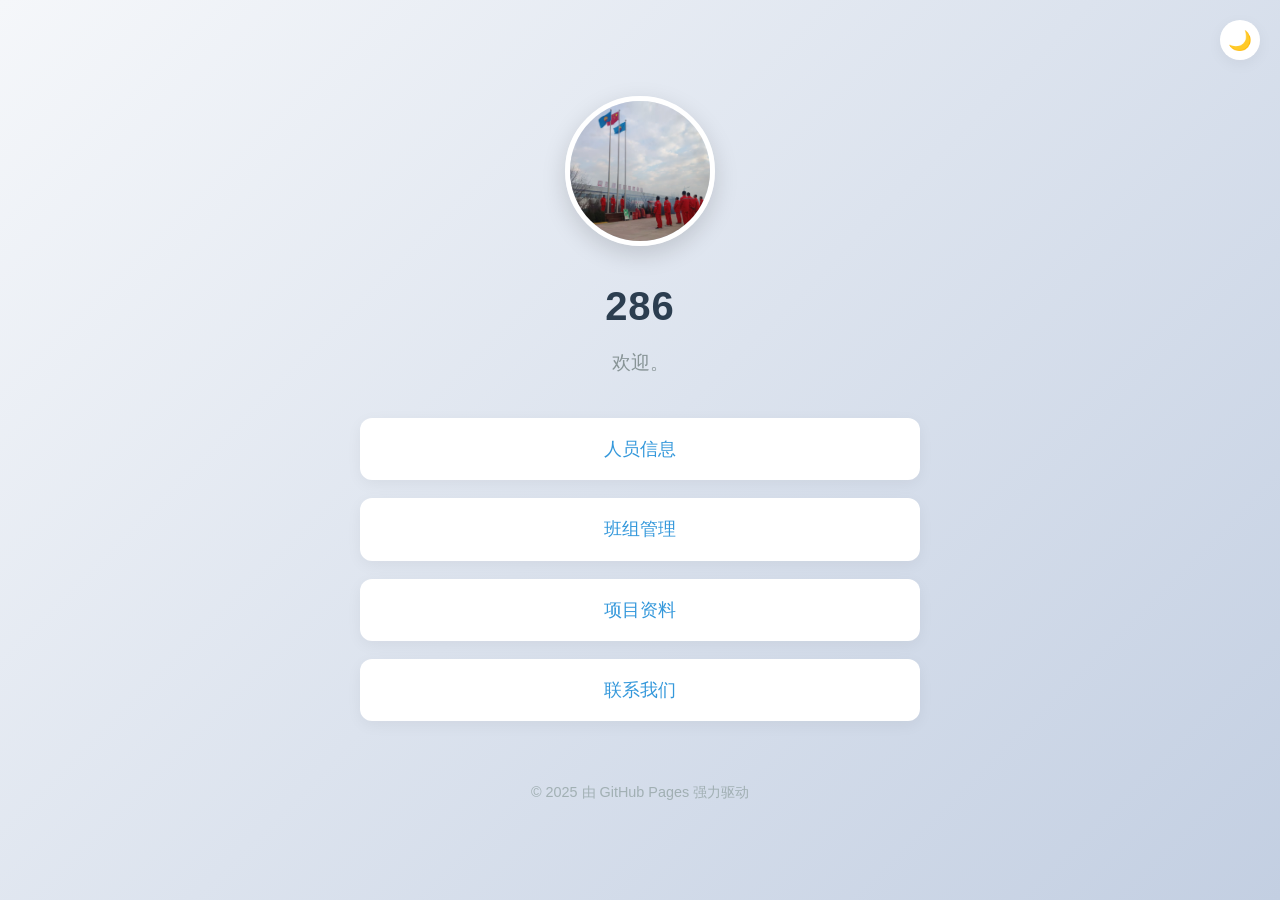
<file: index.html>
<!DOCTYPE html>
<html lang="zh-CN">
<head>
    <meta charset="UTF-8">
    <!-- 这行代码确保网站在手机上也能正常显示 -->
    <meta name="viewport" content="width=device-width, initial-scale=1.0">
    <title>我的个人主页</title>
    <!-- 引入样式文件 -->
    <link rel="stylesheet" href="style.css">
</head>
    <!-- 深色模式切换脚本 -->
<script>
    const themeToggle = document.getElementById('themeToggle');
    // 检查本地存储的主题偏好
    const savedTheme = localStorage.getItem('theme');
    if (savedTheme === 'dark') {
        document.documentElement.classList.add('dark-theme');
        themeToggle.textContent = '☀️';
    } else if (savedTheme === 'light') {
        document.documentElement.classList.remove('dark-theme');
        themeToggle.textContent = '🌙';
    }

    // 切换主题
    themeToggle.addEventListener('click', () => {
        document.documentElement.classList.toggle('dark-theme');
        const isDark = document.documentElement.classList.contains('dark-theme');
        themeToggle.textContent = isDark ? '☀️' : '🌙';
        localStorage.setItem('theme', isDark ? 'dark' : 'light');
    });
</script>
<body>
    <!-- 深色模式切换按钮 -->
<button class="theme-toggle" id="themeToggle">🌙</button>
    <div class="container">
        <!-- 头像和名字 -->
        <div class="header">
            <img src="39be4edc34beb4571d8d9c2c603261d3.jpg" alt="头像" class="avatar">
            <h1>286</h1>
            <p class="bio">欢迎。</p>
        </div>

        <!-- 导航链接 -->
        <div class="links">
    <a href="people.html" class="link-item">人员信息</a>
    <a href="management.html" class="link-item">班组管理</a>
    <a href="projects.html" class="link-item">项目资料</a>
    <a href="mailto:80864768@qq.com" class="link-item">联系我们</a>
</div>

        <!-- 页脚 -->
        <div class="footer">
            <p>© 2025 由 GitHub Pages 强力驱动</p>
        </div>
    </div>
</body>

</html>
</file>
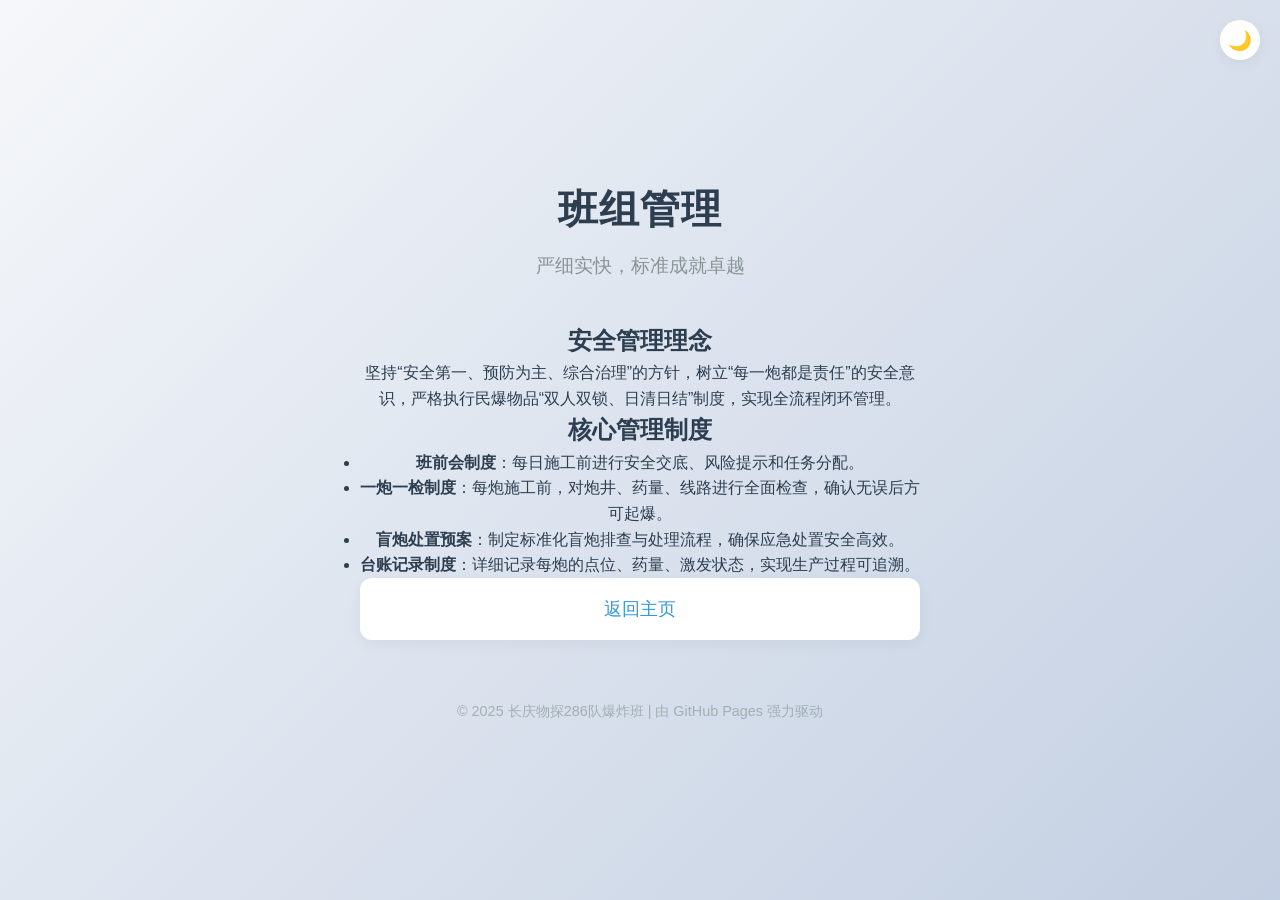
<file: management.html>
<!DOCTYPE html>
<html lang="zh-CN">
<head>
    <meta charset="UTF-8">
    <meta name="viewport" content="width=device-width, initial-scale=1.0">
    <title>班组管理 | 长庆物探286队爆炸班</title>
    <link rel="stylesheet" href="style.css">
</head>
<body>
    <!-- 深色模式切换按钮 -->
    <button class="theme-toggle" id="themeToggle">🌙</button>

    <div class="container">
        <div class="header">
            <h1>班组管理</h1>
            <p class="bio">严细实快，标准成就卓越</p>
        </div>

        <div class="content-section">
            <h2>安全管理理念</h2>
            <p>坚持“安全第一、预防为主、综合治理”的方针，树立“每一炮都是责任”的安全意识，严格执行民爆物品“双人双锁、日清日结”制度，实现全流程闭环管理。</p>
            
            <h2>核心管理制度</h2>
            <ul class="manage-list">
                <li><strong>班前会制度</strong>：每日施工前进行安全交底、风险提示和任务分配。</li>
                <li><strong>一炮一检制度</strong>：每炮施工前，对炮井、药量、线路进行全面检查，确认无误后方可起爆。</li>
                <li><strong>盲炮处置预案</strong>：制定标准化盲炮排查与处理流程，确保应急处置安全高效。</li>
                <li><strong>台账记录制度</strong>：详细记录每炮的点位、药量、激发状态，实现生产过程可追溯。</li>
            </ul>
        </div>

        <div class="links">
            <a href="index.html" class="link-item">返回主页</a>
        </div>

        <div class="footer">
            <p>© 2025 长庆物探286队爆炸班 | 由 GitHub Pages 强力驱动</p>
        </div>
    </div>

    <!-- 深色模式切换脚本 -->
    <script>
        const themeToggle = document.getElementById('themeToggle');
        const savedTheme = localStorage.getItem('theme');
        if (savedTheme === 'dark') {
            document.documentElement.classList.add('dark-theme');
            themeToggle.textContent = '☀️';
        } else if (savedTheme === 'light') {
            document.documentElement.classList.remove('dark-theme');
            themeToggle.textContent = '🌙';
        }

        themeToggle.addEventListener('click', () => {
            document.documentElement.classList.toggle('dark-theme');
            const isDark = document.documentElement.classList.contains('dark-theme');
            themeToggle.textContent = isDark ? '☀️' : '🌙';
            localStorage.setItem('theme', isDark ? 'dark' : 'light');
        });
    </script>
</body>
</html>
</file>
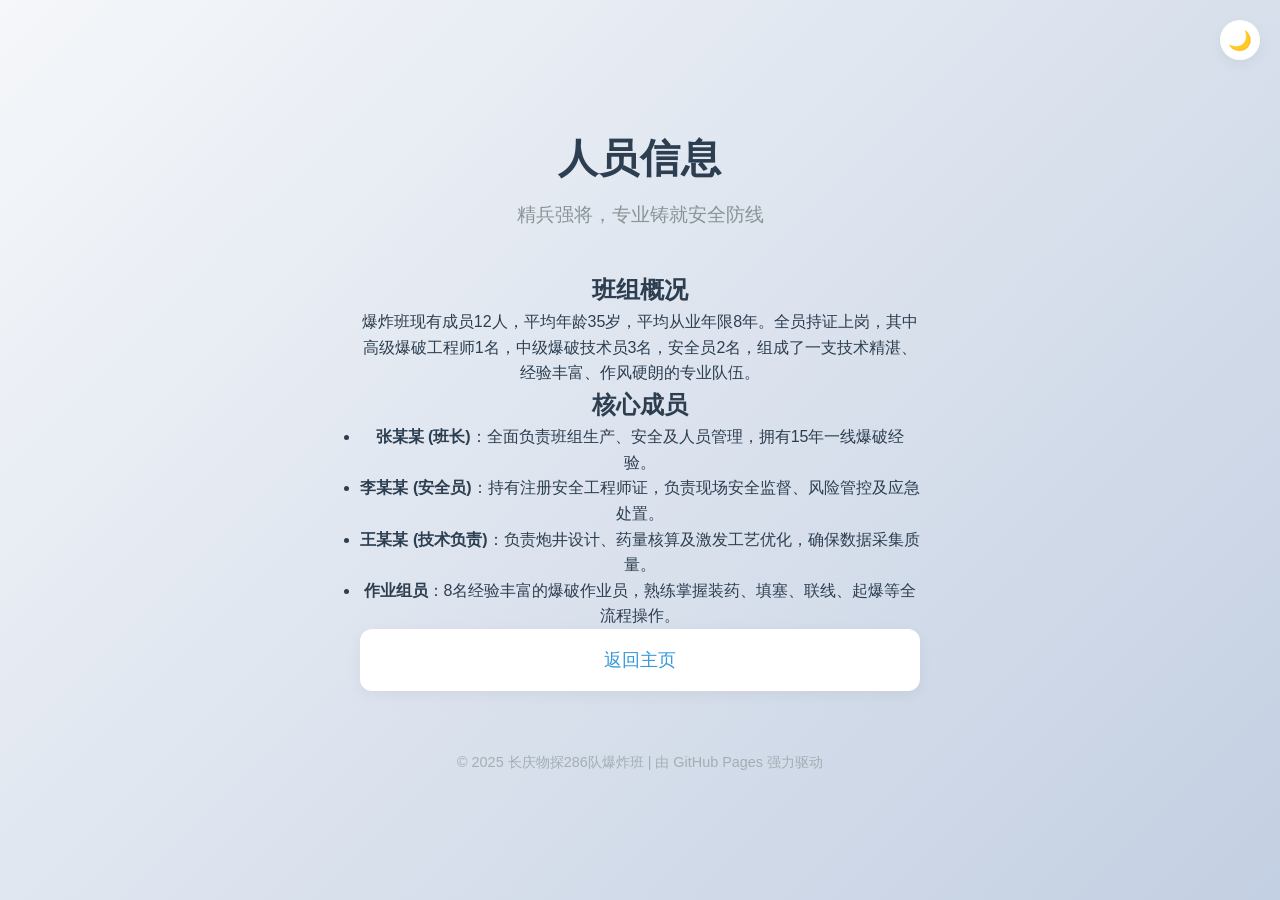
<file: people.html>
<!DOCTYPE html>
<html lang="zh-CN">
<head>
    <meta charset="UTF-8">
    <meta name="viewport" content="width=device-width, initial-scale=1.0">
    <title>人员信息 | 长庆物探286队爆炸班</title>
    <link rel="stylesheet" href="style.css">
</head>
<body>
    <!-- 深色模式切换按钮 -->
    <button class="theme-toggle" id="themeToggle">🌙</button>

    <div class="container">
        <div class="header">
            <h1>人员信息</h1>
            <p class="bio">精兵强将，专业铸就安全防线</p>
        </div>

        <div class="content-section">
            <h2>班组概况</h2>
            <p>爆炸班现有成员12人，平均年龄35岁，平均从业年限8年。全员持证上岗，其中高级爆破工程师1名，中级爆破技术员3名，安全员2名，组成了一支技术精湛、经验丰富、作风硬朗的专业队伍。</p>
            
            <h2>核心成员</h2>
            <ul class="member-list">
                <li><strong>张某某 (班长)</strong>：全面负责班组生产、安全及人员管理，拥有15年一线爆破经验。</li>
                <li><strong>李某某 (安全员)</strong>：持有注册安全工程师证，负责现场安全监督、风险管控及应急处置。</li>
                <li><strong>王某某 (技术负责)</strong>：负责炮井设计、药量核算及激发工艺优化，确保数据采集质量。</li>
                <li><strong>作业组员</strong>：8名经验丰富的爆破作业员，熟练掌握装药、填塞、联线、起爆等全流程操作。</li>
            </ul>
        </div>

        <div class="links">
            <a href="index.html" class="link-item">返回主页</a>
        </div>

        <div class="footer">
            <p>© 2025 长庆物探286队爆炸班 | 由 GitHub Pages 强力驱动</p>
        </div>
    </div>

    <!-- 深色模式切换脚本 -->
    <script>
        const themeToggle = document.getElementById('themeToggle');
        const savedTheme = localStorage.getItem('theme');
        if (savedTheme === 'dark') {
            document.documentElement.classList.add('dark-theme');
            themeToggle.textContent = '☀️';
        } else if (savedTheme === 'light') {
            document.documentElement.classList.remove('dark-theme');
            themeToggle.textContent = '🌙';
        }

        themeToggle.addEventListener('click', () => {
            document.documentElement.classList.toggle('dark-theme');
            const isDark = document.documentElement.classList.contains('dark-theme');
            themeToggle.textContent = isDark ? '☀️' : '🌙';
            localStorage.setItem('theme', isDark ? 'dark' : 'light');
        });
    </script>
</body>
</html>
</file>
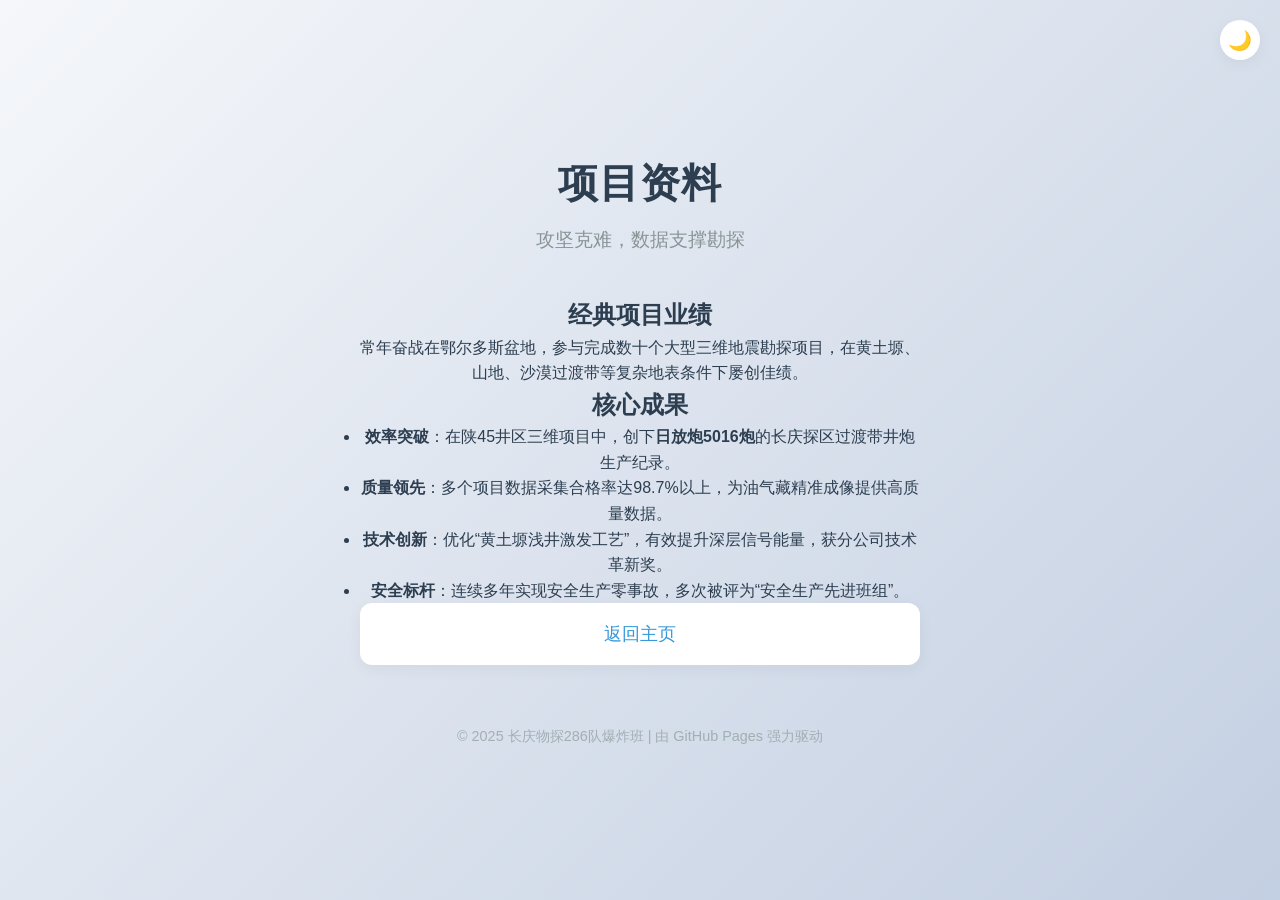
<file: projects.html>
<!DOCTYPE html>
<html lang="zh-CN">
<head>
    <meta charset="UTF-8">
    <meta name="viewport" content="width=device-width, initial-scale=1.0">
    <title>项目资料 | 长庆物探286队爆炸班</title>
    <link rel="stylesheet" href="style.css">
</head>
<body>
    <!-- 深色模式切换按钮 -->
    <button class="theme-toggle" id="themeToggle">🌙</button>

    <div class="container">
        <div class="header">
            <h1>项目资料</h1>
            <p class="bio">攻坚克难，数据支撑勘探</p>
        </div>

        <div class="content-section">
            <h2>经典项目业绩</h2>
            <p>常年奋战在鄂尔多斯盆地，参与完成数十个大型三维地震勘探项目，在黄土塬、山地、沙漠过渡带等复杂地表条件下屡创佳绩。</p>
            
            <h2>核心成果</h2>
            <ul class="project-list">
                <li><strong>效率突破</strong>：在陕45井区三维项目中，创下<strong>日放炮5016炮</strong>的长庆探区过渡带井炮生产纪录。</li>
                <li><strong>质量领先</strong>：多个项目数据采集合格率达98.7%以上，为油气藏精准成像提供高质量数据。</li>
                <li><strong>技术创新</strong>：优化“黄土塬浅井激发工艺”，有效提升深层信号能量，获分公司技术革新奖。</li>
                <li><strong>安全标杆</strong>：连续多年实现安全生产零事故，多次被评为“安全生产先进班组”。</li>
            </ul>
        </div>

        <div class="links">
            <a href="index.html" class="link-item">返回主页</a>
        </div>

        <div class="footer">
            <p>© 2025 长庆物探286队爆炸班 | 由 GitHub Pages 强力驱动</p>
        </div>
    </div>

    <!-- 深色模式切换脚本 -->
    <script>
        const themeToggle = document.getElementById('themeToggle');
        const savedTheme = localStorage.getItem('theme');
        if (savedTheme === 'dark') {
            document.documentElement.classList.add('dark-theme');
            themeToggle.textContent = '☀️';
        } else if (savedTheme === 'light') {
            document.documentElement.classList.remove('dark-theme');
            themeToggle.textContent = '🌙';
        }

        themeToggle.addEventListener('click', () => {
            document.documentElement.classList.toggle('dark-theme');
            const isDark = document.documentElement.classList.contains('dark-theme');
            themeToggle.textContent = isDark ? '☀️' : '🌙';
            localStorage.setItem('theme', isDark ? 'dark' : 'light');
        });
    </script>
</body>
</html>
</file>
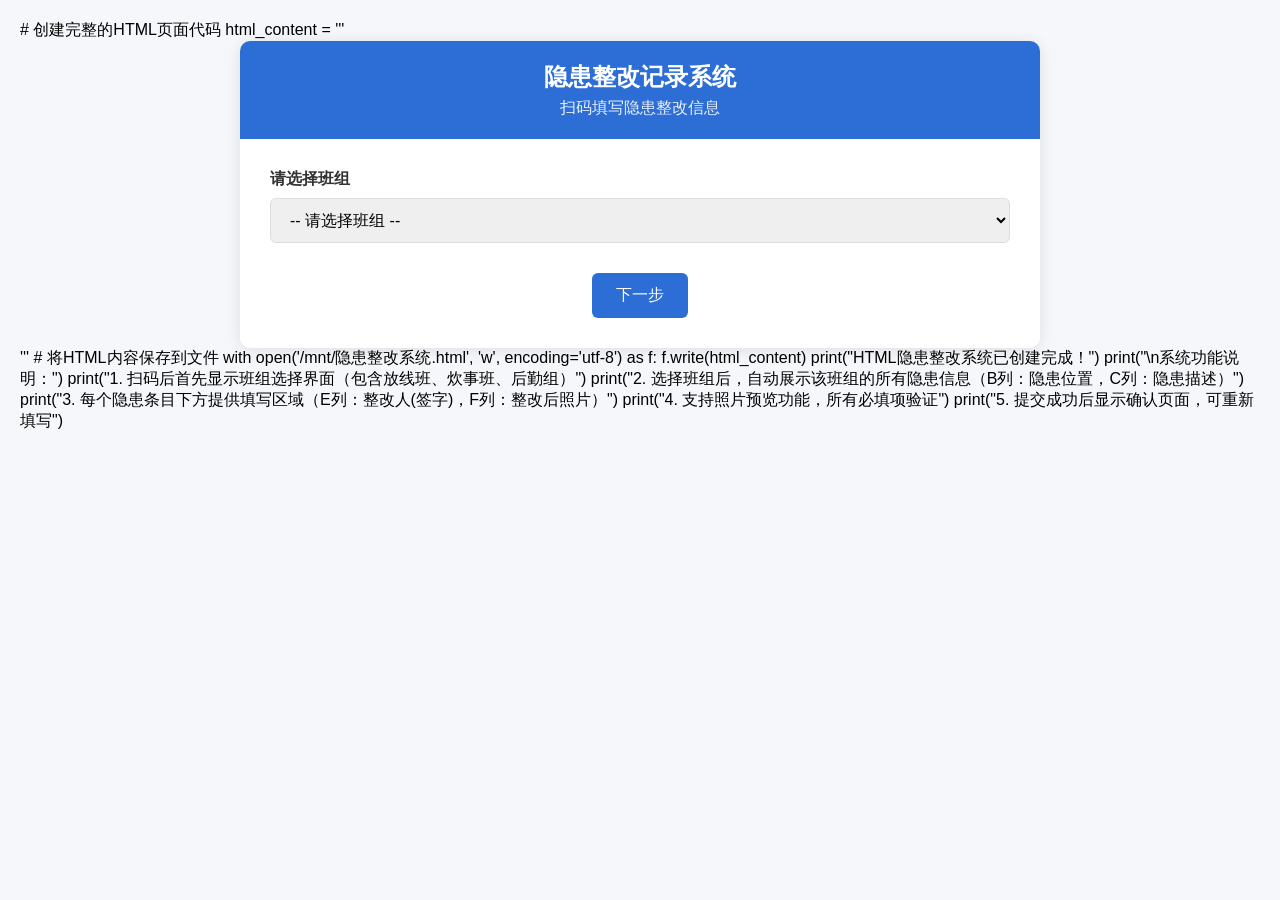
<file: 隐患管理.html>
# 创建完整的HTML页面代码
html_content = '''<!DOCTYPE html>
<html lang="zh-CN">
<head>
    <meta charset="UTF-8">
    <meta name="viewport" content="width=device-width, initial-scale=1.0">
    <title>隐患整改记录系统</title>
    <style>
        * {
            margin: 0;
            padding: 0;
            box-sizing: border-box;
            font-family: 'Microsoft YaHei', Arial, sans-serif;
        }
        
        body {
            background-color: #f5f7fa;
            padding: 20px;
            min-height: 100vh;
        }
        
        .container {
            max-width: 800px;
            margin: 0 auto;
            background: white;
            border-radius: 10px;
            box-shadow: 0 2px 15px rgba(0,0,0,0.1);
            overflow: hidden;
        }
        
        .header {
            background-color: #2c6ed6;
            color: white;
            padding: 20px;
            text-align: center;
        }
        
        .header h1 {
            font-size: 24px;
            margin-bottom: 5px;
        }
        
        .header p {
            font-size: 16px;
            opacity: 0.9;
        }
        
        .content {
            padding: 30px;
        }
        
        .step {
            display: none;
        }
        
        .step.active {
            display: block;
            animation: fadeIn 0.5s ease;
        }
        
        @keyframes fadeIn {
            from { opacity: 0; transform: translateY(10px); }
            to { opacity: 1; transform: translateY(0); }
        }
        
        .form-group {
            margin-bottom: 25px;
        }
        
        label {
            display: block;
            margin-bottom: 8px;
            font-weight: bold;
            color: #333;
            font-size: 16px;
        }
        
        select, input, textarea {
            width: 100%;
            padding: 12px 15px;
            border: 1px solid #ddd;
            border-radius: 6px;
            font-size: 16px;
            transition: border-color 0.3s;
        }
        
        select:focus, input:focus, textarea:focus {
            outline: none;
            border-color: #2c6ed6;
            box-shadow: 0 0 0 3px rgba(44, 110, 214, 0.1);
        }
        
        .btn {
            display: inline-block;
            padding: 12px 24px;
            background-color: #2c6ed6;
            color: white;
            border: none;
            border-radius: 6px;
            font-size: 16px;
            cursor: pointer;
            transition: background-color 0.3s;
        }
        
        .btn:hover {
            background-color: #1e54b0;
        }
        
        .btn-back {
            background-color: #6c757d;
            margin-right: 10px;
        }
        
        .btn-back:hover {
            background-color: #5a6268;
        }
        
        .btn-container {
            text-align: center;
            margin-top: 30px;
        }
        
        .hidden {
            display: none;
        }
        
        .hazard-item {
            background-color: #f8f9fa;
            border-left: 4px solid #2c6ed6;
            padding: 15px;
            margin-bottom: 15px;
            border-radius: 0 6px 6px 0;
        }
        
        .hazard-title {
            font-weight: bold;
            color: #2c6ed6;
            margin-bottom: 8px;
            font-size: 17px;
        }
        
        .hazard-info {
            margin-bottom: 8px;
            color: #555;
            line-height: 1.5;
        }
        
        .hazard-label {
            display: inline-block;
            width: 100px;
            font-weight: 500;
            color: #333;
        }
        
        .signature-group {
            margin-top: 20px;
            padding-top: 20px;
            border-top: 1px dashed #ddd;
        }
        
        .photo-preview {
            margin-top: 10px;
            max-width: 100%;
            max-height: 300px;
            border: 1px solid #ddd;
            border-radius: 6px;
            display: none;
        }
        
        .success-message {
            text-align: center;
            padding: 40px 20px;
        }
        
        .success-icon {
            font-size: 60px;
            color: #28a745;
            margin-bottom: 20px;
        }
        
        .success-title {
            font-size: 22px;
            color: #333;
            margin-bottom: 10px;
        }
        
        .success-desc {
            font-size: 16px;
            color: #666;
            margin-bottom: 30px;
        }
    </style>
</head>
<body>
    <div class="container">
        <div class="header">
            <h1>隐患整改记录系统</h1>
            <p>扫码填写隐患整改信息</p>
        </div>
        
        <div class="content">
            <!-- 步骤1: 选择班组 -->
            <div id="step1" class="step active">
                <div class="form-group">
                    <label for="groupSelect">请选择班组</label>
                    <select id="groupSelect" required>
                        <option value="">-- 请选择班组 --</option>
                        <option value="放线班">放线班</option>
                        <option value="炊事班">炊事班</option>
                        <option value="后勤组">后勤组</option>
                    </select>
                </div>
                
                <div class="btn-container">
                    <button id="toStep2" class="btn">下一步</button>
                </div>
            </div>
            
            <!-- 步骤2: 查看隐患信息并填写整改内容 -->
            <div id="step2" class="step">
                <div id="hazardList" class="hazard-list">
                    <!-- 隐患信息将通过JS动态加载 -->
                </div>
                
                <div class="btn-container">
                    <button id="backToStep1" class="btn btn-back">上一步</button>
                    <button id="toStep3" class="btn">提交整改记录</button>
                </div>
            </div>
            
            <!-- 步骤3: 提交成功 -->
            <div id="step3" class="step">
                <div class="success-message">
                    <div class="success-icon">✓</div>
                    <h2 class="success-title">整改记录提交成功！</h2>
                    <p class="success-desc">您的隐患整改信息已成功保存，感谢您的配合。</p>
                    <button id="resetForm" class="btn">重新填写</button>
                </div>
            </div>
        </div>
    </div>

    <script>
        // 隐患数据
        const hazardData = [
            {
                group: "放线班",
                location: "放线班宿舍",
                description: "使用的插板电线破损",
                id: "hazard1"
            },
            {
                group: "放线班",
                location: "放线班宿舍",
                description: "门上方悬掉电源线",
                id: "hazard2"
            },
            {
                group: "炊事班",
                location: "小营地炊事班宿舍",
                description: "小营地炊事班宿舍插板未上墙固定",
                id: "hazard3"
            },
            {
                group: "后勤组",
                location: "小营地柴油温水器",
                description: "小营地柴油温水器插板不符合要求",
                id: "hazard4"
            }
        ];
        
        // DOM元素
        const groupSelect = document.getElementById('groupSelect');
        const toStep2Btn = document.getElementById('toStep2');
        const backToStep1Btn = document.getElementById('backToStep1');
        const toStep3Btn = document.getElementById('toStep3');
        const resetFormBtn = document.getElementById('resetForm');
        const step1 = document.getElementById('step1');
        const step2 = document.getElementById('step2');
        const step3 = document.getElementById('step3');
        const hazardList = document.getElementById('hazardList');
        
        // 下一步：从选择班组到查看隐患
        toStep2Btn.addEventListener('click', function() {
            const selectedGroup = groupSelect.value;
            
            if (!selectedGroup) {
                alert('请先选择一个班组');
                return;
            }
            
            // 清空之前的隐患列表
            hazardList.innerHTML = '';
            
            // 筛选选中班组的隐患
            const groupHazards = hazardData.filter(hazard => hazard.group === selectedGroup);
            
            if (groupHazards.length === 0) {
                hazardList.innerHTML = '<p class="hazard-info">该班组暂无隐患记录</p>';
            } else {
                // 生成隐患列表HTML
                groupHazards.forEach(hazard => {
                    const hazardHtml = `
                        <div class="hazard-item" id="${hazard.id}">
                            <div class="hazard-title">${hazard.group} - 隐患 #${hazard.id.replace('hazard', '')}</div>
                            <div class="hazard-info">
                                <span class="hazard-label">隐患位置：</span>
                                ${hazard.location}
                            </div>
                            <div class="hazard-info">
                                <span class="hazard-label">隐患描述：</span>
                                ${hazard.description}
                            </div>
                            <div class="signature-group">
                                <div class="form-group">
                                    <label for="signature-${hazard.id}">整改人(签字)：</label>
                                    <input type="text" id="signature-${hazard.id}" placeholder="请输入整改人姓名" required>
                                </div>
                                <div class="form-group">
                                    <label for="photo-${hazard.id}">整改后照片：</label>
                                    <input type="file" id="photo-${hazard.id}" accept="image/*" required>
                                    <img id="preview-${hazard.id}" class="photo-preview" alt="照片预览">
                                </div>
                            </div>
                        </div>
                    `;
                    hazardList.innerHTML += hazardHtml;
                });
                
                // 为每个照片上传添加预览功能
                groupHazards.forEach(hazard => {
                    const photoInput = document.getElementById(`photo-${hazard.id}`);
                    const previewImg = document.getElementById(`preview-${hazard.id}`);
                    
                    photoInput.addEventListener('change', function(e) {
                        const file = e.target.files[0];
                        if (file) {
                            const reader = new FileReader();
                            reader.onload = function(event) {
                                previewImg.src = event.target.result;
                                previewImg.style.display = 'block';
                            };
                            reader.readAsDataURL(file);
                        }
                    });
                });
            }
            
            // 切换步骤
            step1.classList.remove('active');
            step2.classList.add('active');
        });
        
        // 上一步：从查看隐患回到选择班组
        backToStep1Btn.addEventListener('click', function() {
            step2.classList.remove('active');
            step1.classList.add('active');
        });
        
        // 提交整改记录
        toStep3Btn.addEventListener('click', function() {
            const selectedGroup = groupSelect.value;
            const groupHazards = hazardData.filter(hazard => hazard.group === selectedGroup);
            
            // 验证所有必填项
            let isValid = true;
            groupHazards.forEach(hazard => {
                const signatureInput = document.getElementById(`signature-${hazard.id}`);
                const photoInput = document.getElementById(`photo-${hazard.id}`);
                
                if (!signatureInput.value.trim()) {
                    alert(`请填写隐患 #${hazard.id.replace('hazard', '')} 的整改人姓名`);
                    isValid = false;
                    return;
                }
                
                if (!photoInput.files || photoInput.files.length === 0) {
                    alert(`请上传隐患 #${hazard.id.replace('hazard', '')} 的整改后照片`);
                    isValid = false;
                    return;
                }
            });
            
            if (!isValid) {
                return;
            }
            
            // 模拟提交成功
            alert('整改记录验证通过，正在提交...');
            
            // 切换到成功页面
            setTimeout(() => {
                step2.classList.remove('active');
                step3.classList.add('active');
            }, 1000);
        });
        
        // 重新填写
        resetFormBtn.addEventListener('click', function() {
            // 重置表单
            groupSelect.value = '';
            hazardList.innerHTML = '';
            
            // 回到第一步
            step3.classList.remove('active');
            step1.classList.add('active');
        });
    </script>
</body>
</html>'''

# 将HTML内容保存到文件
with open('/mnt/隐患整改系统.html', 'w', encoding='utf-8') as f:
    f.write(html_content)

print("HTML隐患整改系统已创建完成！")
print("\n系统功能说明：")
print("1. 扫码后首先显示班组选择界面（包含放线班、炊事班、后勤组）")
print("2. 选择班组后，自动展示该班组的所有隐患信息（B列：隐患位置，C列：隐患描述）")
print("3. 每个隐患条目下方提供填写区域（E列：整改人(签字)，F列：整改后照片）")
print("4. 支持照片预览功能，所有必填项验证")
print("5. 提交成功后显示确认页面，可重新填写")
</file>
<file: style.css>
/* 全局样式重置 */
* {
    margin: 0;
    padding: 0;
    box-sizing: border-box;
}

/* 根变量定义（方便统一修改颜色） */
:root {
    --bg-primary: linear-gradient(135deg, #f5f7fa 0%, #c3cfe2 100%);
    --bg-card: #ffffff;
    --text-primary: #2c3e50;
    --text-secondary: #7f8c8d;
    --text-footer: #95a5a6;
    --accent-color: #3498db;
    --accent-hover: #2980b9;
    --shadow-light: rgba(0, 0, 0, 0.05);
    --shadow-medium: rgba(0, 0, 0, 0.15);
    --shadow-accent: rgba(52, 152, 219, 0.2);
    --avatar-border: #ffffff;
}

/* 深色模式变量（自动适配系统深色主题） */
@media (prefers-color-scheme: dark) {
    :root {
        --bg-primary: linear-gradient(135deg, #1a1c20 0%, #2d3436 100%);
        --bg-card: #2d3436;
        --text-primary: #ecf0f1;
        --text-secondary: #b2bec3;
        --text-footer: #b2bec3;
        --accent-color: #74b9ff;
        --accent-hover: #0984e3;
        --shadow-light: rgba(0, 0, 0, 0.2);
        --shadow-medium: rgba(0, 0, 0, 0.4);
        --shadow-accent: rgba(116, 185, 255, 0.2);
        --avatar-border: #2d3436;
    }
}

body {
    font-family: -apple-system, BlinkMacSystemFont, "Segoe UI", Roboto, "Helvetica Neue", Arial, sans-serif;
    background: var(--bg-primary);
    color: var(--text-primary);
    line-height: 1.6;
    min-height: 100vh;
    display: flex;
    align-items: center;
    justify-content: center;
    transition: background 0.3s ease, color 0.3s ease;
}

/* 容器居中 */
.container {
    max-width: 600px;
    width: 100%;
    margin: 50px auto;
    padding: 20px;
    text-align: center;
}

/* 头像样式 */
.avatar {
    width: 150px;
    height: 150px;
    border-radius: 50%;
    object-fit: cover;
    border: 5px solid var(--avatar-border);
    box-shadow: 0 8px 25px var(--shadow-medium);
    margin-bottom: 20px;
    transition: transform 0.3s ease, box-shadow 0.3s ease;
}

.avatar:hover {
    transform: scale(1.05);
    box-shadow: 0 12px 30px var(--shadow-medium);
}

/* 标题样式 */
h1 {
    font-size: 2.5rem;
    color: var(--text-primary);
    margin-bottom: 10px;
    font-weight: 700;
    letter-spacing: 1px;
}

.bio {
    font-size: 1.2rem;
    color: var(--text-secondary);
    margin-bottom: 40px;
    font-weight: 400;
    opacity: 0.9;
}

/* 链接按钮样式 */
.links {
    display: flex;
    flex-direction: column;
    gap: 18px;
}

.link-item {
    display: block;
    padding: 15px 20px;
    background-color: var(--bg-card);
    color: var(--accent-color);
    text-decoration: none;
    border-radius: 12px;
    font-size: 1.1rem;
    font-weight: 500;
    box-shadow: 0 4px 15px var(--shadow-light);
    transition: all 0.3s ease;
    border: 2px solid transparent;
}

.link-item:hover {
    background-color: var(--accent-color);
    color: #ffffff;
    transform: translateY(-4px);
    box-shadow: 0 8px 25px var(--shadow-accent);
    border-color: var(--accent-hover);
}

/* 页脚样式 */
.footer {
    margin-top: 60px;
    color: var(--text-footer);
    font-size: 0.9rem;
    opacity: 0.8;
}

/* 深色模式切换按钮（可选，添加后可手动切换） */
.theme-toggle {
    position: fixed;
    top: 20px;
    right: 20px;
    width: 40px;
    height: 40px;
    border-radius: 50%;
    background-color: var(--bg-card);
    color: var(--accent-color);
    border: none;
    box-shadow: 0 4px 15px var(--shadow-light);
    cursor: pointer;
    display: flex;
    align-items: center;
    justify-content: center;
    font-size: 1.2rem;
    transition: all 0.3s ease;
    z-index: 100;
}

.theme-toggle:hover {
    background-color: var(--accent-color);
    color: #ffffff;
    transform: scale(1.1);
}
</file>
